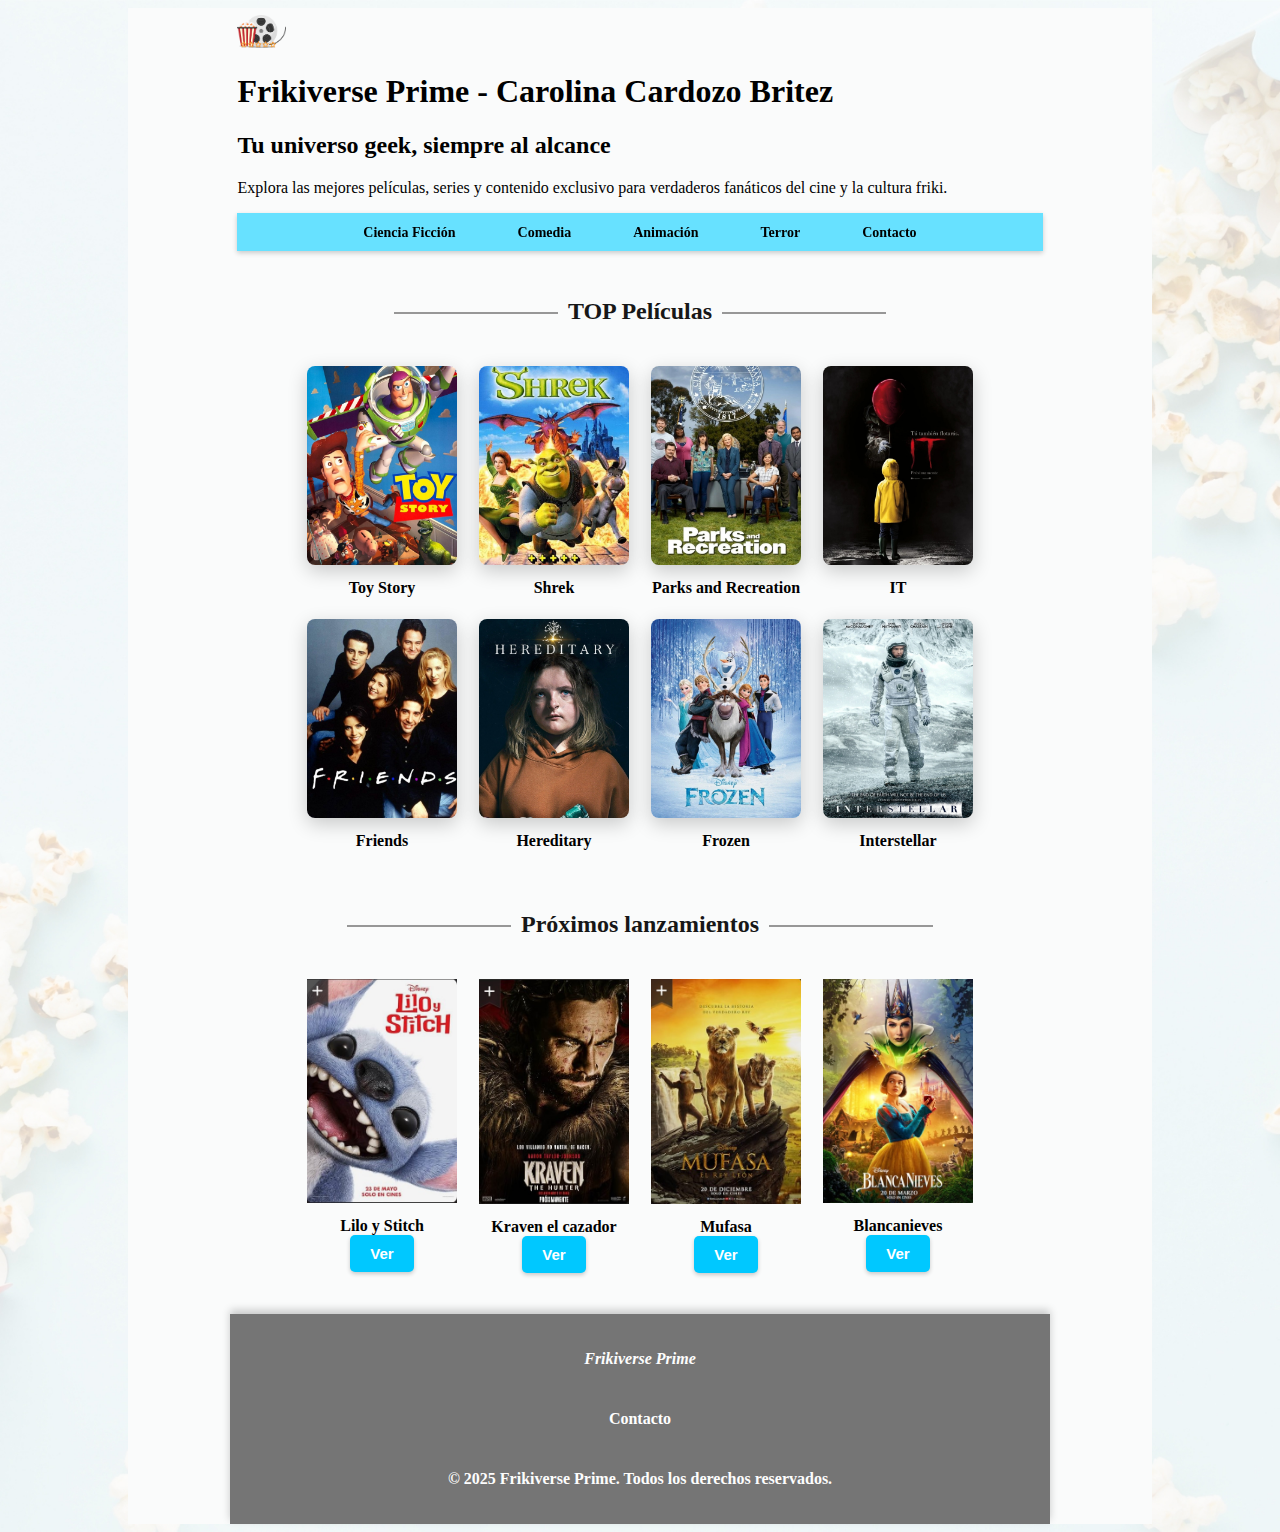
<file: index.html>
<!DOCTYPE html PUBLIC "-//W3C//DTD XHTML 1.0 Strict//EN" "http://www.w3.org/TR/xhtml1/DTD/xhtml1-strict.dtd">
<html xmlns="http://www.w3.org/1999/xhtml" xml:lang="en" lang="en">
  <head>
    <meta http-equiv="Content-Type" content="text/html; charset=utf-8" />
    <link rel="stylesheet" type="text/css" href="styles/index.css" />
    <title>Frikiverse Prime</title>
  </head>
  <body>
    <div id="container">
      <header>
        <img
          src="./img/logo.png"
          width="6%"
          height="6%"
          alt="Frikiverse Prime"
        />
        <h1>Frikiverse Prime - Carolina Cardozo Britez</h1>
        <h2>Tu universo geek, siempre al alcance</h2>

        <p>
          Explora las mejores películas, series y contenido exclusivo para
          verdaderos fanáticos del cine y la cultura friki.
        </p>
        <nav class="category-bar">
          <ul>
            <li><a href="cienciaficcion.html">Ciencia Ficción</a></li>
            <li><a href="comedia.html">Comedia</a></li>
            <li><a href="animacion.html">Animación</a></li>
            <li><a href="terror.html">Terror</a></li>
            <li><a href="contacto.html">Contacto</a></li>
          </ul>
        </nav>
      </header>
      <div class="central">
        <div>
          <h3>TOP Películas</h3>
          <table>
            <tr>
              <td>
                <article class="card">
                  <img
                    src="./img/categorias/toy-story.jpg"
                    alt="Toy Story"
                    width="150"
                  /><br />
                  <strong>Toy Story</strong><br />
                </article>
              </td>
              <td>
                <article class="card">
                  <img
                    src="./img/categorias/shrek.jpg"
                    alt="Shrek"
                    width="150"
                  /><br />
                  <strong>Shrek</strong><br />
                </article>
              </td>
              <td>
                <article class="card">
                  <img
                    src="./img/categorias/parks-and-rec.jpg"
                    alt="Parks and Recreation"
                    width="150"
                  /><br />
                  <strong>Parks and Recreation</strong><br />
                </article>
              </td>
              <td>
                <article class="card">
                  <img
                    src="./img/categorias/it.jpg"
                    alt="IT"
                    width="150"
                  /><br />
                  <strong>IT</strong><br />
                </article>
              </td>
              <td>
                <article class="card">
                  <img
                    src="./img/categorias/friends.jpg"
                    alt="Friends"
                    width="150"
                  /><br />
                  <strong>Friends</strong><br />
                </article>
              </td>
              <td>
                <article class="card">
                  <img
                    src="./img/categorias/hereditary.jpg"
                    alt="Hereditary"
                    width="150"
                  /><br />
                  <strong>Hereditary</strong><br />
                </article>
              </td>
              <td>
                <article class="card">
                  <img
                    src="./img/categorias/frozen.jpg"
                    alt="Frozen"
                    width="150"
                  /><br />
                  <strong>Frozen</strong><br />
                </article>
              </td>
              <td>
                <article class="card">
                  <img
                    src="./img/categorias/interstellar.jpg"
                    alt="Interstellar"
                    width="150"
                  /><br />
                  <strong>Interstellar</strong><br />
                </article>
              </td>
            </tr>
          </table>
        </div>
        <div>
          <h3>Próximos lanzamientos</h3>
          <table>
            <tr>
              <td>
                <img
                  src="./img/lilo-y-stitch.jpg"
                  alt="Lilo y Stitch"
                  width="150"
                /><br />
                <strong>Lilo y Stitch</strong><br />
                <button>
                  <a
                    href="https://www.imdb.com/title/tt11655566/?ref_=rlm"
                    target="_blank"
                    >Ver</a
                  >
                </button>
              </td>
              <td>
                <img
                  src="./img/kraven-el-cazador.jpg"
                  alt="Kraven el cazador"
                  width="150"
                /><br />
                <strong>Kraven el cazador</strong><br />
                <button>
                  <a
                    href="https://www.imdb.com/title/tt8790086/?ref_=rlm"
                    target="_blank"
                    >Ver</a
                  >
                </button>
              </td>
              <td>
                <img src="./img/mufasa.jpg" alt="Mufasa" width="150" /><br />
                <strong>Mufasa</strong><br />
                <button>
                  <a
                    href="https://www.imdb.com/title/tt13186482/?ref_=rlm"
                    target="_blank"
                    >Ver</a
                  >
                </button>
              </td>
              <td>
                <img
                  src="./img/blancanieves.jpg"
                  alt="Blancanieves"
                  width="150"
                /><br />
                <strong>Blancanieves</strong><br />
                <button>
                  <a
                    href="https://www.imdb.com/es/title/tt6208148/?ref_=tt_mv_close"
                    target="_blank"
                    >Ver</a
                  >
                </button>
              </td>
            </tr>
          </table>
        </div>
      </div>
      <footer>
        <p><cite>Frikiverse Prime</cite></p>
        <p><a href="contacto.html">Contacto</a></p>
        <p>&copy; 2025 Frikiverse Prime. Todos los derechos reservados.</p>
      </footer>
    </div>
  </body>
</html>
</file>
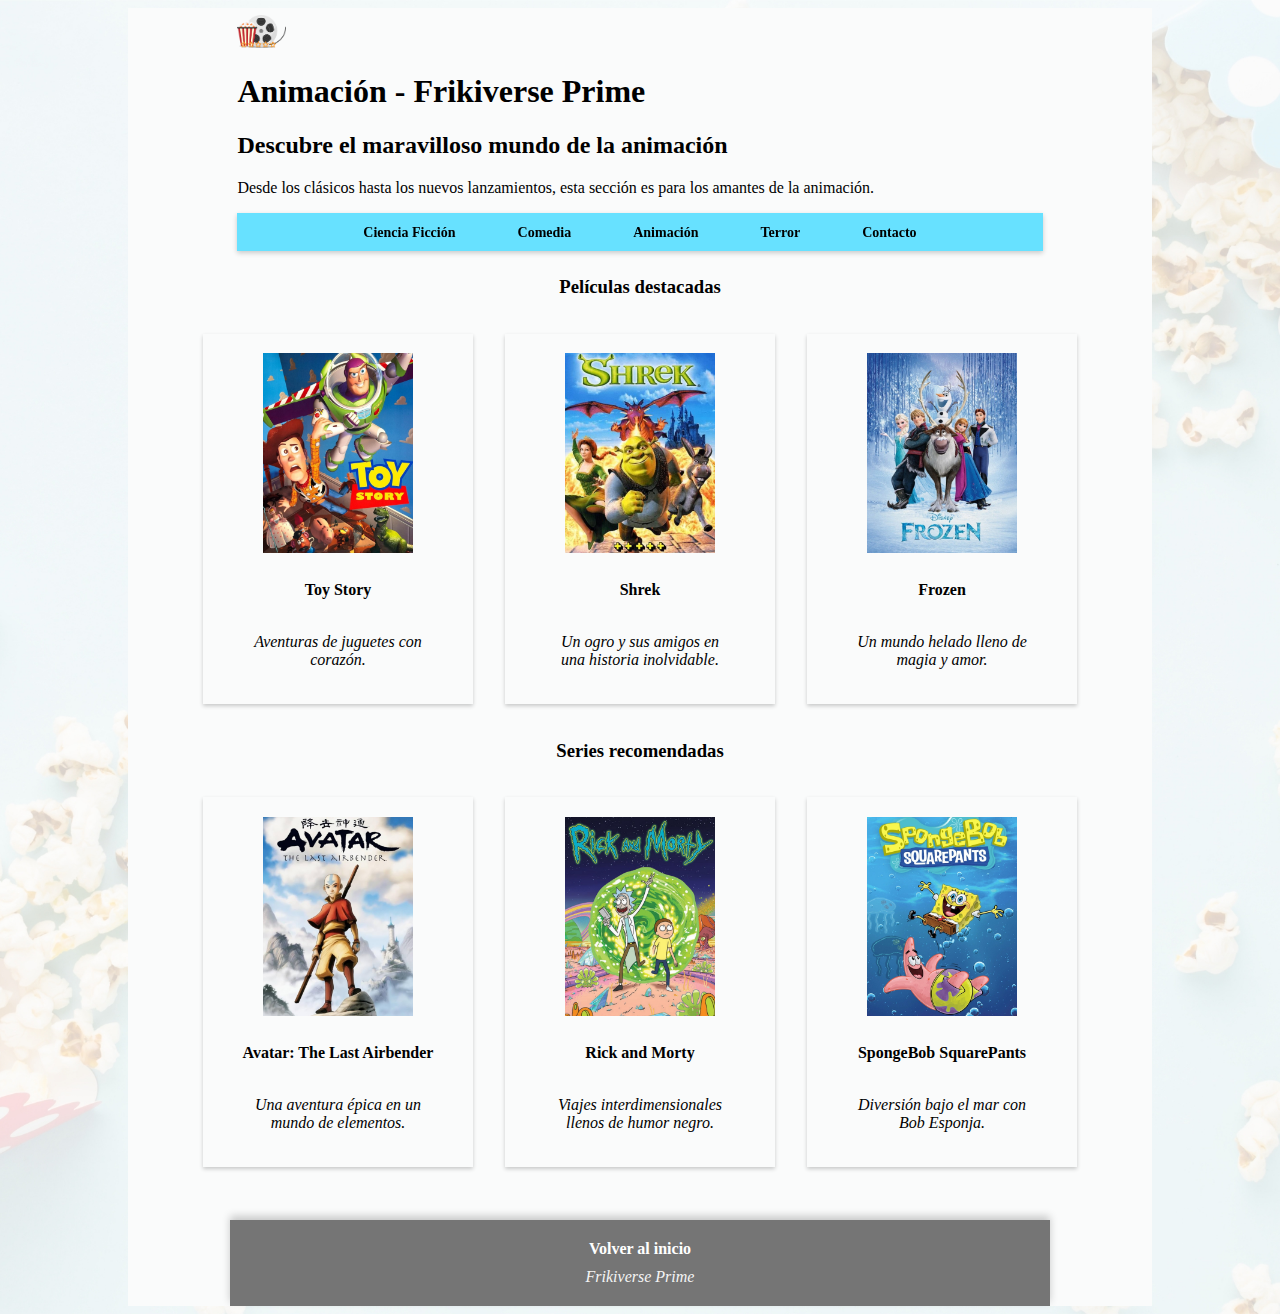
<file: animacion.html>
<!DOCTYPE html PUBLIC "-//W3C//DTD XHTML 1.0 Strict//EN" "http://www.w3.org/TR/xhtml1/DTD/xhtml1-strict.dtd">
<html xmlns="http://www.w3.org/1999/xhtml" xml:lang="en" lang="en">
  <head>
    <meta http-equiv="Content-Type" content="text/html; charset=utf-8" />
    <link rel="stylesheet" type="text/css" href="styles/index.css" />
    <title>Animación - Frikiverse Prime</title>
  </head>
  <body>
    <div id="container">
      <header>
        <a href="index.html"
          ><img
            src="./img/logo.png"
            width="6%"
            height="6%"
            alt="Frikiverse Prime"
        /></a>
        <h1>Animación - Frikiverse Prime</h1>

        <h2>Descubre el maravilloso mundo de la animación</h2>
        <p>
          Desde los clásicos hasta los nuevos lanzamientos, esta sección es para
          los amantes de la animación.
        </p>

        <nav class="category-bar">
          <ul>
            <li><a href="cienciaficcion.html">Ciencia Ficción</a></li>
            <li><a href="comedia.html">Comedia</a></li>
            <li><a href="animacion.html">Animación</a></li>
            <li><a href="terror.html">Terror</a></li>
            <li><a href="contacto.html">Contacto</a></li>
          </ul>
        </nav>
      </header>
      <section>
        <h3>Películas destacadas</h3>
        <table>
          <tr>
            <td>
              <article class="card-info">
                <img
                  src="./img/categorias/toy-story.jpg"
                  alt="Toy Story"
                  width="150"
                /><br />
                <strong>Toy Story</strong><br />
                <p>Aventuras de juguetes con corazón.</p>
                <span>
                  Sinopsis<br />
                  Una aventura mágica donde los juguetes cobran vida.
                </span>
              </article>
            </td>
            <td>
              <article class="card-info">
                <img
                  src="./img/categorias/shrek.jpg"
                  alt="Shrek"
                  width="150"
                /><br />
                <strong>Shrek</strong><br />
                <p>Un ogro y sus amigos en una historia inolvidable.</p>
                <span>
                  Sinopsis<br />
                  Un ogro entrañable y sus amigos en un cuento inolvidable.
                </span>
              </article>
            </td>
            <td>
              <article class="card-info">
                <img
                  src="./img/categorias/frozen.jpg"
                  alt="Frozen"
                  width="150"
                /><br />
                <strong>Frozen</strong><br />
                <p>Un mundo helado lleno de magia y amor.</p>
                <span>
                  Sinopsis<br />
                  Dos hermanas enfrentan el frío con magia y amor verdadero.
                </span>
              </article>
            </td>
          </tr>
        </table>
      </section>

      <section>
        <h3>Series recomendadas</h3>
        <table>
          <tr>
            <td>
              <article class="card-info">
                <img
                  src="./img/categorias/avatar.jpg"
                  alt="Avatar: The Last Airbender"
                  width="150"
                /><br />
                <strong>Avatar: The Last Airbender</strong><br />
                <p>Una aventura épica en un mundo de elementos.</p>
                <span>
                  Sinopsis<br />
                  Un viaje épico para dominar los elementos y restaurar la paz.
                </span>
              </article>
            </td>
            <td>
              <article class="card-info">
                <img
                  src="./img/categorias/rick-and-morty.jpg"
                  alt="Rick and Morty"
                  width="150"
                /><br />
                <strong>Rick and Morty</strong><br />
                <p>Viajes interdimensionales llenos de humor negro.</p>
                <span>
                  Sinopsis<br />
                  Aventuras interdimensionales cargadas de humor y locura.
                </span>
              </article>
            </td>
            <td>
              <article class="card-info">
                <img
                  src="./img/categorias/spongebob.jpg"
                  alt="SpongeBob SquarePants"
                  width="150"
                /><br />
                <strong>SpongeBob SquarePants</strong><br />
                <p>Diversión bajo el mar con Bob Esponja.</p>
                <span>
                  Sinopsis<br />
                  Diversión submarina con Bob Esponja y sus amigos.
                </span>
              </article>
            </td>
          </tr>
        </table>
      </section>

      <br /><br />

      <footer>
        <a href="index.html">Volver al inicio</a>
        <cite>Frikiverse Prime</cite>
      </footer>
    </div>
  </body>
</html>
</file>
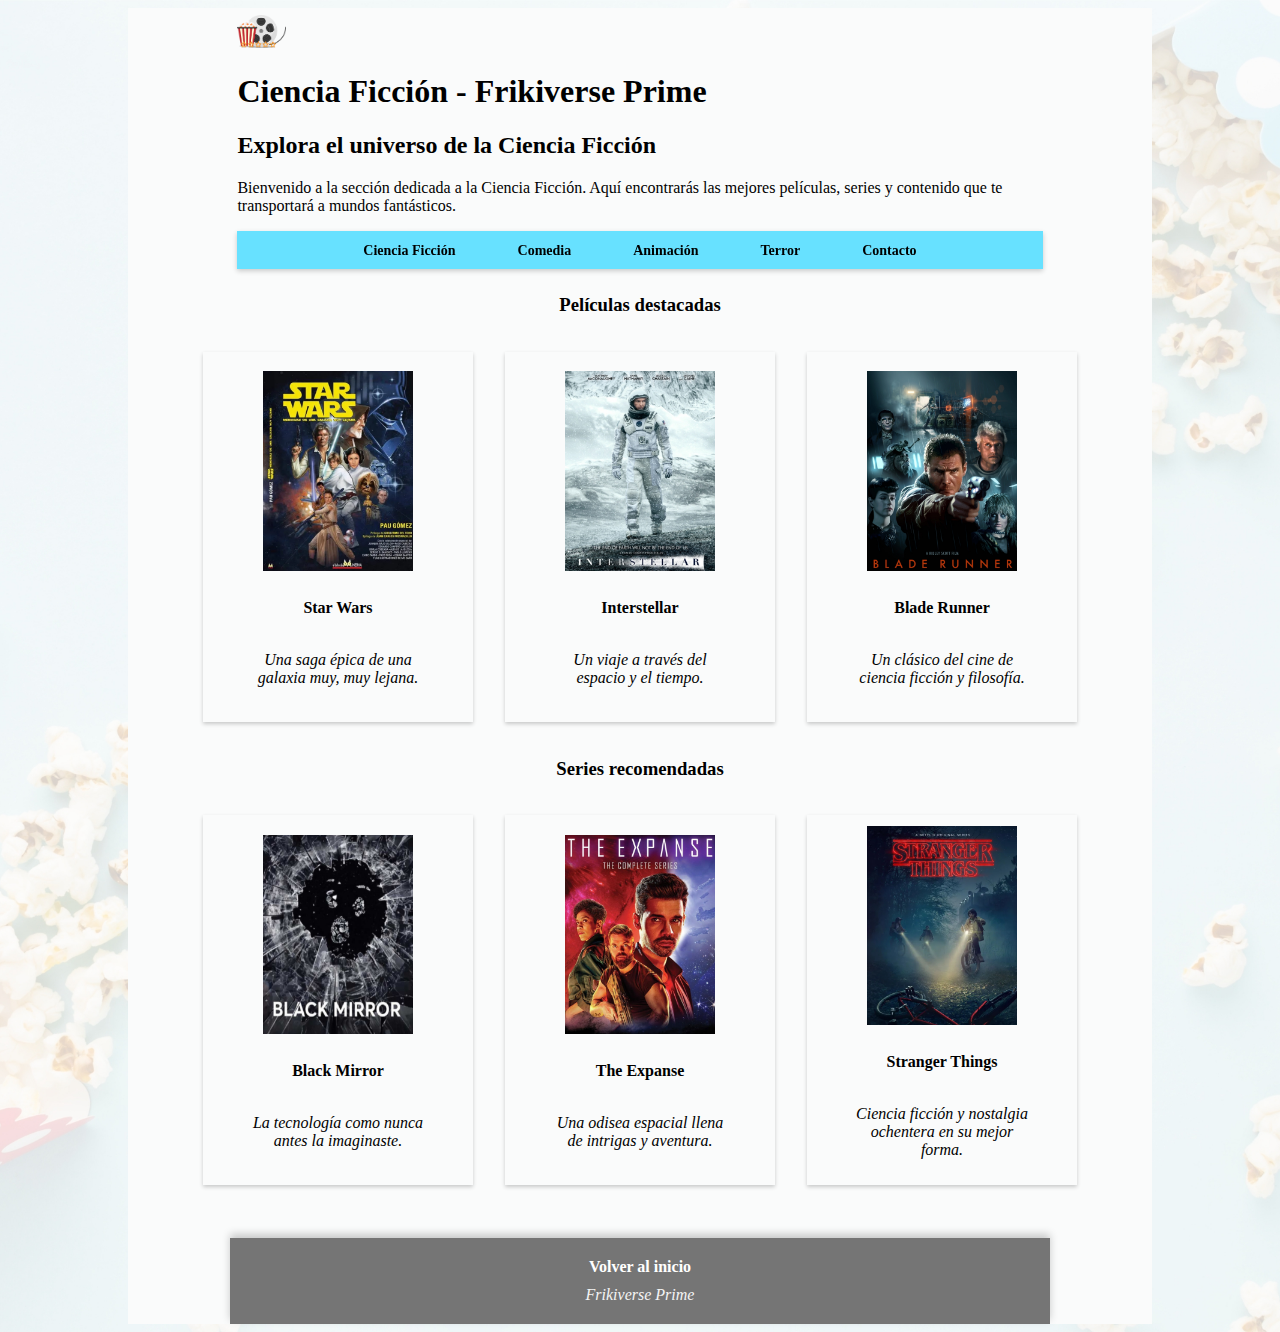
<file: cienciaficcion.html>
<!DOCTYPE html PUBLIC "-//W3C//DTD XHTML 1.0 Strict//EN" "http://www.w3.org/TR/xhtml1/DTD/xhtml1-strict.dtd">
<html xmlns="http://www.w3.org/1999/xhtml" xml:lang="en" lang="en">
  <head>
    <meta http-equiv="Content-Type" content="text/html; charset=utf-8" />
    <link rel="stylesheet" type="text/css" href="styles/index.css" />
    <title>Ciencia Ficción - Frikiverse Prime</title>
  </head>
  <body>
    <div id="container">
      <header>
        <a href="index.html"
          ><img
            src="./img/logo.png"
            width="6%"
            height="6%"
            alt="Frikiverse Prime"
        /></a>
        <h1>Ciencia Ficción - Frikiverse Prime</h1>
        <h2>Explora el universo de la Ciencia Ficción</h2>
        <p>
          Bienvenido a la sección dedicada a la Ciencia Ficción. Aquí
          encontrarás las mejores películas, series y contenido que te
          transportará a mundos fantásticos.
        </p>

        <nav class="category-bar">
          <ul>
            <li><a href="cienciaficcion.html">Ciencia Ficción</a></li>
            <li><a href="comedia.html">Comedia</a></li>
            <li><a href="animacion.html">Animación</a></li>
            <li><a href="terror.html">Terror</a></li>
            <li><a href="contacto.html">Contacto</a></li>
          </ul>
        </nav>
      </header>
      <section>
        <h3>Películas destacadas</h3>
        <table>
          <tr>
            <td>
              <article class="card-info">
                <img
                  src="./img/categorias/star-wars.jpg"
                  alt="Star Wars"
                  width="150"
                /><br />
                <strong>Star Wars</strong><br />
                <p>Una saga épica de una galaxia muy, muy lejana.</p>
                <span>
                  Sinopsis<br />
                  Una batalla épica entre el bien y el mal en una galaxia muy
                  lejana.
                </span>
              </article>
            </td>
            <td>
              <article class="card-info">
                <img
                  src="./img/categorias/interstellar.jpg"
                  alt="Interstellar"
                  width="150"
                /><br />
                <strong>Interstellar</strong><br />
                <p>Un viaje a través del espacio y el tiempo.</p>
                <span>
                  Sinopsis<br />
                  Un viaje espacial que explora el tiempo, el amor y la
                  supervivencia humana.
                </span>
              </article>
            </td>
            <td>
              <article class="card-info">
                <img
                  src="./img/categorias/blade-runner.jpg"
                  alt="Blade Runner"
                  width="150"
                /><br />
                <strong>Blade Runner</strong><br />
                <p>Un clásico del cine de ciencia ficción y filosofía.</p>
                <span>
                  Sinopsis<br />
                  Un detective caza replicantes en un mundo distópico lleno de
                  dilemas morales.
                </span>
              </article>
            </td>
          </tr>
        </table>
      </section>

      <section>
        <h3>Series recomendadas</h3>
        <table>
          <tr>
            <td>
              <article class="card-info">
                <img
                  src="./img/categorias/black-mirror.jpg"
                  alt="Black Mirror"
                  width="150"
                /><br />
                <strong>Black Mirror</strong><br />
                <p>La tecnología como nunca antes la imaginaste.</p>
                <span>
                  Sinopsis<br />
                  Historias impactantes que exploran los oscuros efectos de la
                  tecnología.
                </span>
              </article>
            </td>
            <td>
              <article class="card-info">
                <img
                  src="./img/categorias/the-expanse.jpg"
                  alt="The Expanse"
                  width="150"
                /><br />
                <strong>The Expanse</strong><br />
                <p>Una odisea espacial llena de intrigas y aventura.</p>
                <span>
                  Sinopsis<br />
                  Un grupo de amigos enfrenta fuerzas sobrenaturales en los años
                  80.
                </span>
              </article>
            </td>
            <td>
              <article class="card-info">
                <img
                  src="./img/categorias/stranger-things.jpg"
                  alt="Stranger Things"
                  width="150"
                /><br />
                <strong>Stranger Things</strong><br />
                <p>Ciencia ficción y nostalgia ochentera en su mejor forma.</p>
                <span
                  >Sinopsis<br />
                  Cuando un hombre se convierte en un demonio, se convierte en
                  un ser humano y se convierte en un demonio.</span
                >
              </article>
            </td>
          </tr>
        </table>
      </section>

      <br /><br />

      <footer>
        <a href="index.html">Volver al inicio</a>
        <cite>Frikiverse Prime</cite>
      </footer>
    </div>
  </body>
</html>
</file>
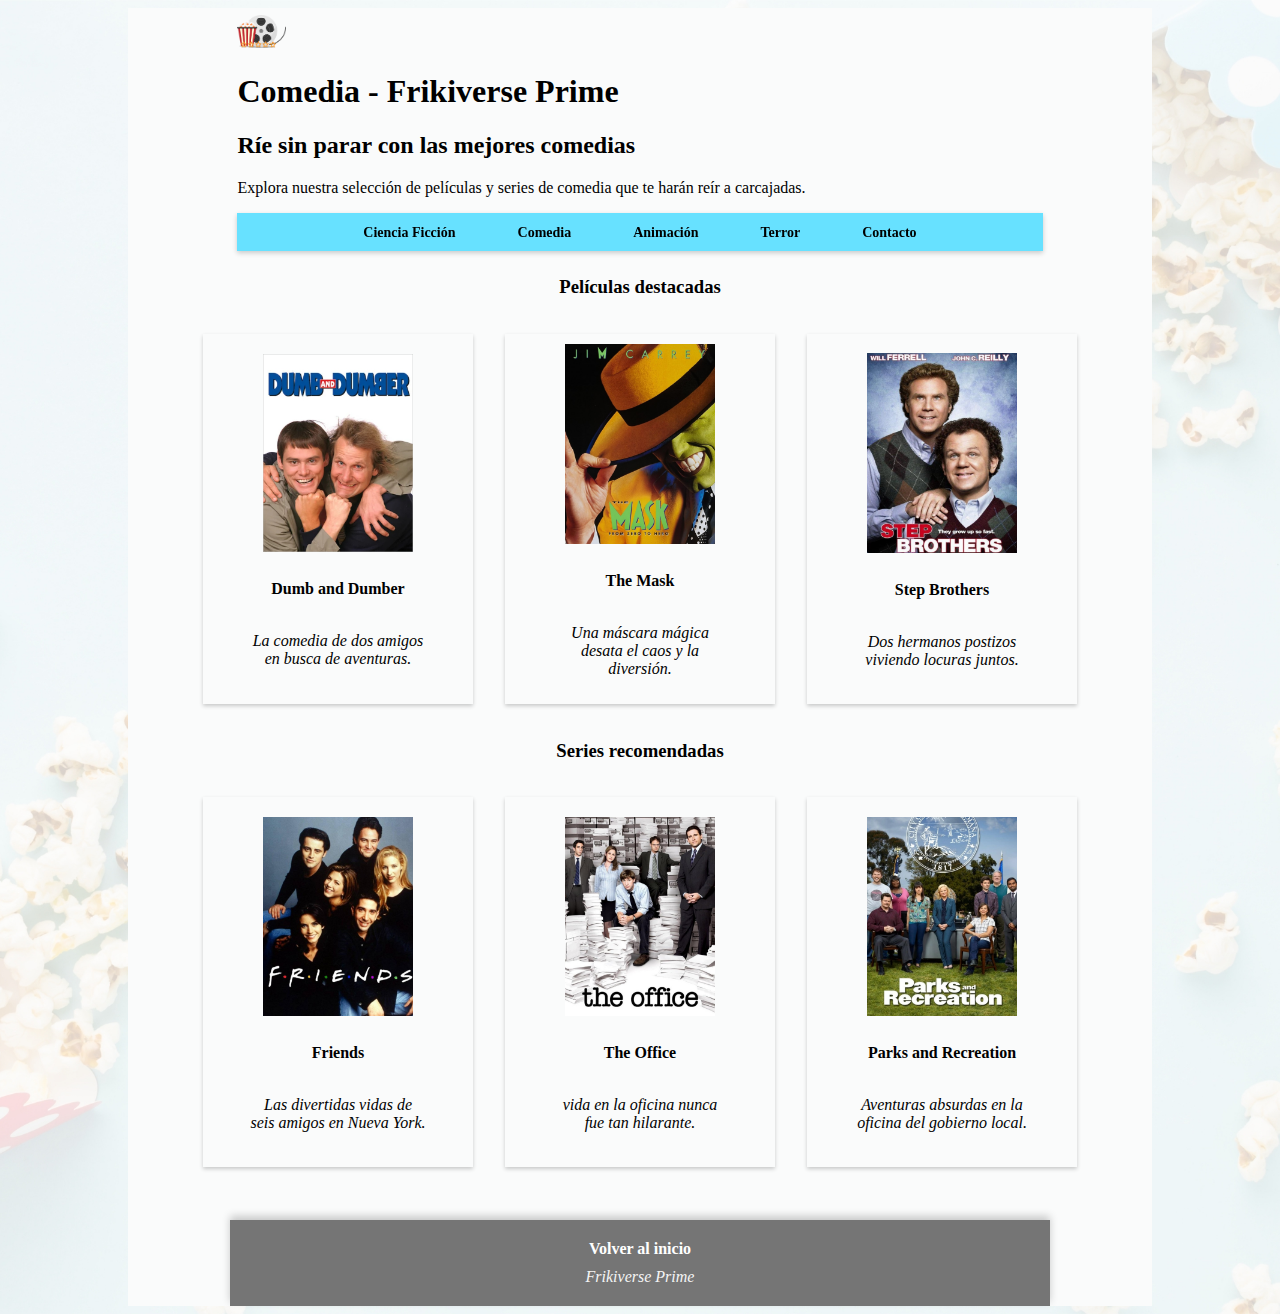
<file: comedia.html>
<!DOCTYPE html PUBLIC "-//W3C//DTD XHTML 1.0 Strict//EN" "http://www.w3.org/TR/xhtml1/DTD/xhtml1-strict.dtd">
<html xmlns="http://www.w3.org/1999/xhtml" xml:lang="en" lang="en">
  <head>
    <meta http-equiv="Content-Type" content="text/html; charset=utf-8" />
    <link rel="stylesheet" type="text/css" href="styles/index.css" />
    <title>Comedia - Frikiverse Prime</title>
  </head>
  <body>
    <div id="container">
      <header>
        <a href="index.html"
          ><img
            src="./img/logo.png"
            width="6%"
            height="6%"
            alt="Frikiverse Prime"
        /></a>
        <h1>Comedia - Frikiverse Prime</h1>
        <h2>Ríe sin parar con las mejores comedias</h2>
        <p>
          Explora nuestra selección de películas y series de comedia que te
          harán reír a carcajadas.
        </p>
        <nav class="category-bar">
          <ul>
            <li><a href="cienciaficcion.html">Ciencia Ficción</a></li>
            <li><a href="comedia.html">Comedia</a></li>
            <li><a href="animacion.html">Animación</a></li>
            <li><a href="terror.html">Terror</a></li>
            <li><a href="contacto.html">Contacto</a></li>
          </ul>
        </nav>
      </header>
      <section>
        <h3>Películas destacadas</h3>
        <table>
          <tr>
            <td>
              <article class="card-info">
                <img
                  src="./img/categorias/dumb-and-dumber.jpg"
                  alt="Dumb and Dumber"
                  width="150"
                /><br />
                <strong>Dumb and Dumber</strong><br />
                <p>La comedia de dos amigos en busca de aventuras.</p>
                <span>
                  Sinopsis<br />
                  Dos amigos despistados en una aventura llena de momentos
                  hilarantes.
                </span>
              </article>
            </td>
            <td>
              <article class="card-info">
                <img
                  src="./img/categorias/the-mask.jpg"
                  alt="The Mask"
                  width="150"
                /><br />
                <strong>The Mask</strong><br />
                <p>Una máscara mágica desata el caos y la diversión.</p>
                <span>
                  Sinopsis<br />
                  Una máscara mágica transforma la vida de un hombre común en un
                  caos divertido.
                </span>
              </article>
            </td>
            <td>
              <article class="card-info">
                <img
                  src="./img/categorias/step-brothers.jpg"
                  alt="Step Brothers"
                  width="150"
                /><br />
                <strong>Step Brothers</strong><br />
                <p>Dos hermanos postizos viviendo locuras juntos.</p>
                <span>
                  Sinopsis<br />
                  Dos hermanastros con personalidades extravagantes aprenden a
                  convivir.
                </span>
              </article>
            </td>
          </tr>
        </table>
      </section>

      <section>
        <h3>Series recomendadas</h3>
        <table>
          <tr>
            <td>
              <article class="card-info">
                <img
                  src="./img/categorias/friends.jpg"
                  alt="Friends"
                  width="150"
                /><br />
                <strong>Friends</strong><br />
                <p>Las divertidas vidas de seis amigos en Nueva York.</p>
                <span>
                  Sinopsis<br />
                  Las divertidas vidas y enredos de seis amigos en Nueva York.
                </span>
              </article>
            </td>
            <td>
              <article class="card-info">
                <img
                  src="./img/categorias/the-office.jpg"
                  alt="The Office"
                  width="150"
                /><br />
                <strong>The Office</strong><br />
                <p>vida en la oficina nunca fue tan hilarante.</p>
                <span>
                  Sinopsis<br />
                  Las cómicas dinámicas en una oficina ordinaria que nunca es
                  aburrida.
                </span>
              </article>
            </td>
            <td>
              <article class="card-info">
                <img
                  src="./img/categorias/parks-and-rec.jpg"
                  alt="Parks and Recreation"
                  width="150"
                /><br />
                <strong>Parks and Recreation</strong><br />
                <p>Aventuras absurdas en la oficina del gobierno local.</p>
                <span>
                  Sinopsis<br />
                  Las absurdas aventuras de los trabajadores de una oficina
                  gubernamental local.
                </span>
              </article>
            </td>
          </tr>
        </table>
      </section>

      <br /><br />

      <footer>
        <a href="index.html">Volver al inicio</a>
        <cite>Frikiverse Prime</cite>
      </footer>
    </div>
  </body>
</html>
</file>
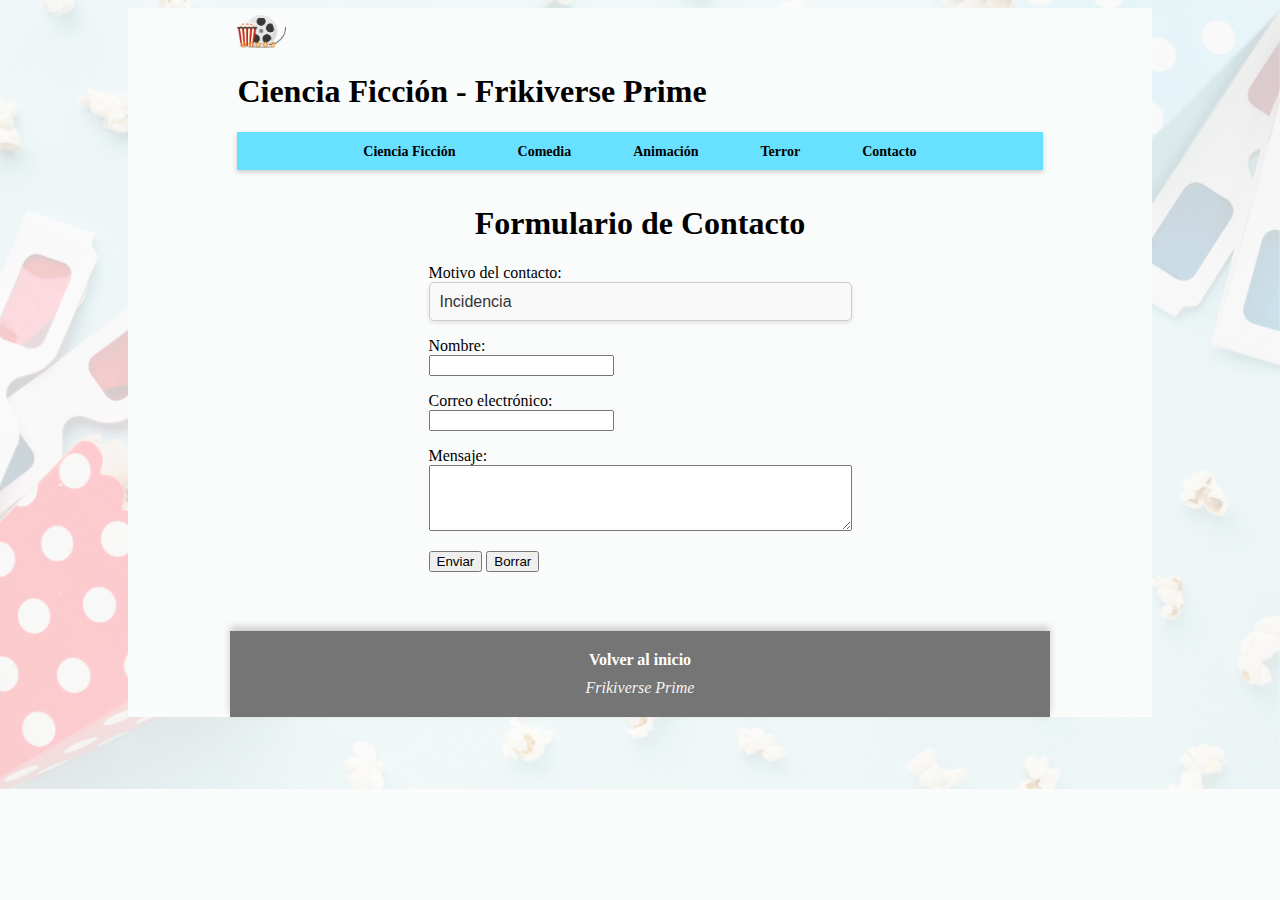
<file: contacto.html>
<!DOCTYPE html PUBLIC "-//W3C//DTD XHTML 1.0 Strict//EN" "http://www.w3.org/TR/xhtml1/DTD/xhtml1-strict.dtd">
<html xmlns="http://www.w3.org/1999/xhtml" xml:lang="en" lang="en">
  <head>
    <meta http-equiv="Content-Type" content="text/html; charset=utf-8" />
    <link rel="stylesheet" type="text/css" href="styles/index.css" />
    <title>Formulario de Contacto</title>
  </head>
  <body>
    <div id="container">
      <header>
        <a href="index.html"
          ><img
            src="./img/logo.png"
            width="6%"
            height="6%"
            alt="Frikiverse Prime"
        /></a>
        <h1>Ciencia Ficción - Frikiverse Prime</h1>
        <nav class="category-bar">
          <ul>
            <li><a href="cienciaficcion.html">Ciencia Ficción</a></li>
            <li><a href="comedia.html">Comedia</a></li>
            <li><a href="animacion.html">Animación</a></li>
            <li><a href="terror.html">Terror</a></li>
            <li><a href="contacto.html">Contacto</a></li>
          </ul>
        </nav>
      </header>
      <div id="contacto-form">
        <h1>Formulario de Contacto</h1>
        <form action="#" method="get">
          <p>
            <label for="motivo">Motivo del contacto:</label><br />
            <select id="motivo" name="motivo">
              <option value="incidencia">Incidencia</option>
              <option value="dudas">Dudas</option>
              <option value="recomendaciones">Recomendaciones</option>
              <option value="otro">Otro</option>
            </select>
          </p>
          <p>
            <label for="nombre">Nombre:</label><br />
            <input type="text" id="nombre" name="nombre" />
          </p>
          <p>
            <label for="email">Correo electrónico:</label><br />
            <input type="email" id="email" name="email" />
          </p>
          <p>
            <label for="mensaje">Mensaje:</label><br />
            <textarea id="mensaje" name="mensaje" rows="4" cols="50"></textarea>
          </p>
          <p>
            <input type="submit" value="Enviar" />
            <input type="reset" value="Borrar" />
          </p>
        </form>

        <br /><br />
      </div>
      <footer>
        <a href="index.html">Volver al inicio</a>
        <cite>Frikiverse Prime</cite>
      </footer>
    </div>
  </body>
</html>
</file>
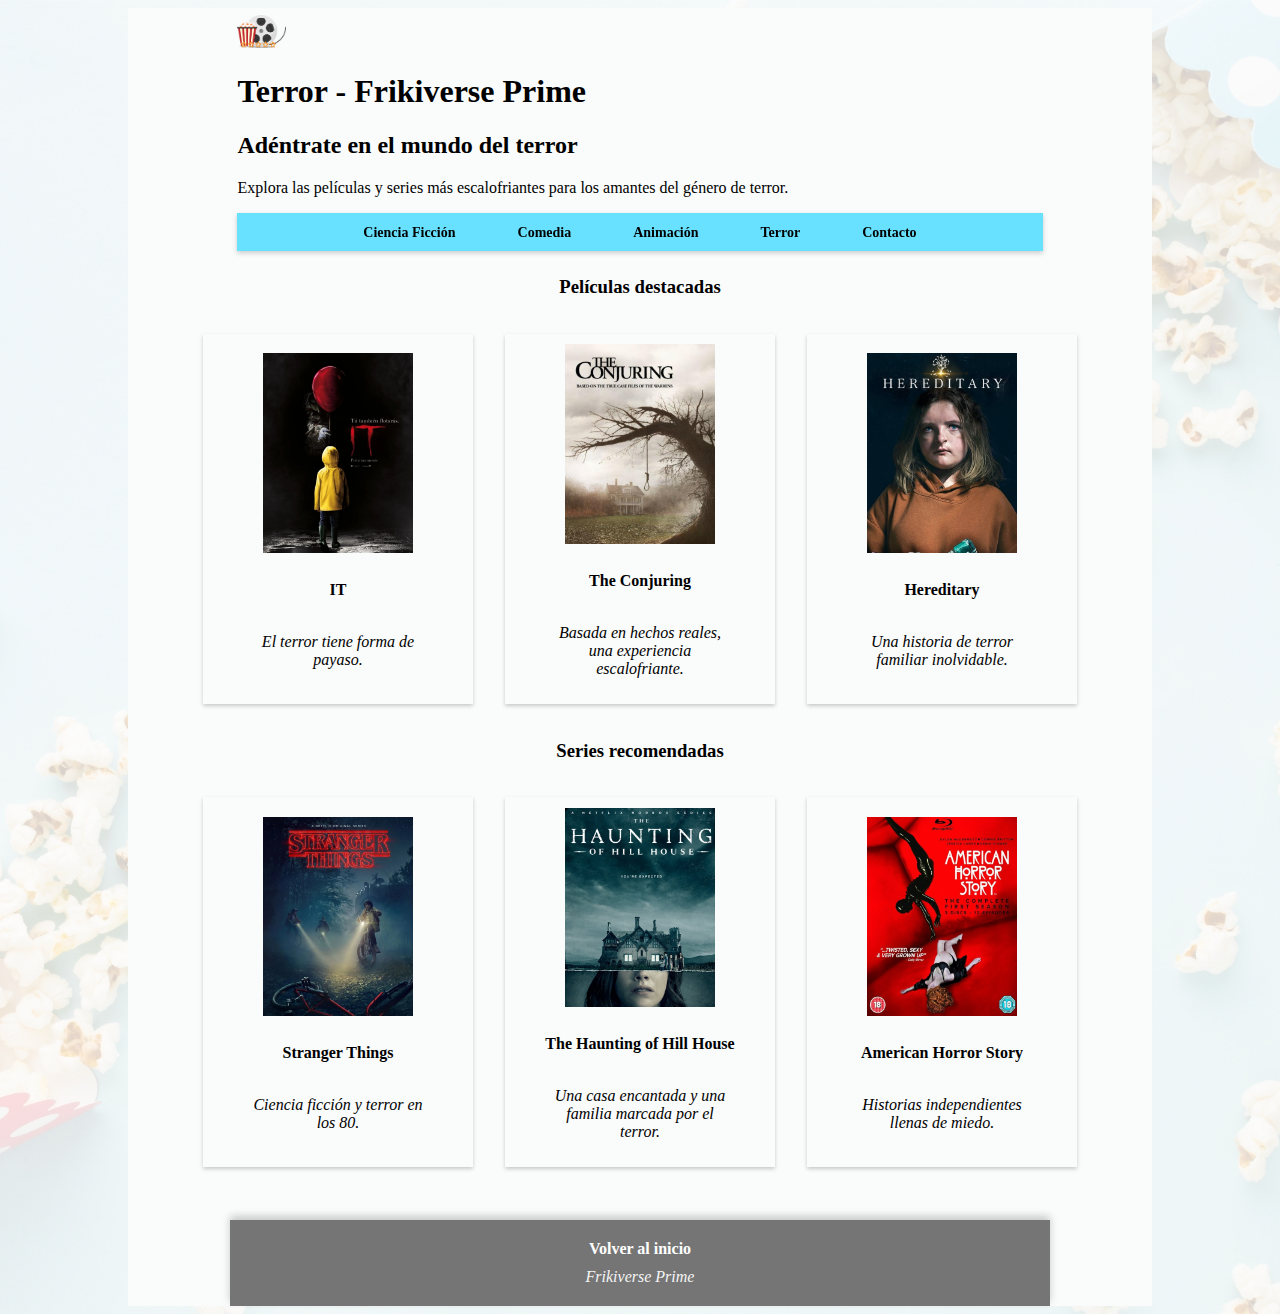
<file: terror.html>
<!DOCTYPE html PUBLIC "-//W3C//DTD XHTML 1.0 Strict//EN" "http://www.w3.org/TR/xhtml1/DTD/xhtml1-strict.dtd">
<html xmlns="http://www.w3.org/1999/xhtml" xml:lang="en" lang="en">
  <head>
    <meta http-equiv="Content-Type" content="text/html; charset=utf-8" />
    <link rel="stylesheet" type="text/css" href="styles/index.css" />
    <title>Terror - Frikiverse Prime</title>
  </head>
  <body>
    <div id="container">
      <header>
        <a href="index.html"
          ><img
            src="./img/logo.png"
            width="6%"
            height="6%"
            alt="Frikiverse Prime"
        /></a>
        <h1>Terror - Frikiverse Prime</h1>
        <h2>Adéntrate en el mundo del terror</h2>
        <p>
          Explora las películas y series más escalofriantes para los amantes del
          género de terror.
        </p>
        <nav class="category-bar">
          <ul>
            <li><a href="cienciaficcion.html">Ciencia Ficción</a></li>
            <li><a href="comedia.html">Comedia</a></li>
            <li><a href="animacion.html">Animación</a></li>
            <li><a href="terror.html">Terror</a></li>
            <li><a href="contacto.html">Contacto</a></li>
          </ul>
        </nav>
      </header>
      <section>
        <h3>Películas destacadas</h3>
        <table>
          <tr>
            <td>
              <article class="card-info">
                <img src="./img/categorias/it.jpg" alt="IT" width="150" /><br />
                <strong>IT</strong><br />
                <p>El terror tiene forma de payaso.</p>
                <span>
                  Sinopsis<br />
                  Un grupo de amigos enfrenta al terrorífico payaso Pennywise.
                </span>
              </article>
            </td>
            <td>
              <article class="card-info">
                <img
                  src="./img/categorias/the-conjuring.jpg"
                  alt="The Conjuring"
                  width="150"
                /><br />
                <strong>The Conjuring</strong><br />
                <p>Basada en hechos reales, una experiencia escalofriante.</p>
                <span>
                  Sinopsis<br />
                  Basada en hechos reales, una familia lucha contra fuerzas
                  sobrenaturales.
                </span>
              </article>
            </td>
            <td>
              <article class="card-info">
                <img
                  src="./img/categorias/hereditary.jpg"
                  alt="Hereditary"
                  width="150"
                /><br />
                <strong>Hereditary</strong><br />
                <p>Una historia de terror familiar inolvidable.</p>
                <span>
                  Sinopsis<br />
                  Secretos familiares oscuros se desatan tras la pérdida de un
                  ser querido.
                </span>
              </article>
            </td>
          </tr>
        </table>
      </section>

      <section>
        <h3>Series recomendadas</h3>
        <table>
          <tr>
            <td>
              <article class="card-info">
                <img
                  src="./img/categorias/stranger-things.jpg"
                  alt="Stranger Things"
                  width="150"
                /><br />
                <strong>Stranger Things</strong><br />
                <p>Ciencia ficción y terror en los 80.</p>
                <span>
                  Sinopsis<br />
                  Un grupo de amigos se enfrenta a fuerzas sobrenaturales en los
                  años 80.
                </span>
              </article>
            </td>
            <td>
              <article class="card-info">
                <img
                  src="./img/categorias/the-haunting.jpg"
                  alt="The Haunting of Hill House"
                  width="150"
                /><br />
                <strong>The Haunting of Hill House</strong><br />
                <p>Una casa encantada y una familia marcada por el terror.</p>
                <span>
                  Sinopsis<br />
                  Una familia marcada por el pasado de una casa encantada.
                </span>
              </article>
            </td>
            <td>
              <article class="card-info">
                <img
                  src="./img/categorias/american-horror-story.jpg"
                  alt="American Horror Story"
                  width="150"
                /><br />
                <strong>American Horror Story</strong><br />
                <p>Historias independientes llenas de miedo.</p>
                <span>
                  Sinopsis<br />
                  Historias independientes que exploran los miedos más
                  profundos.
                </span>
              </article>
            </td>
          </tr>
        </table>
      </section>

      <br /><br />

      <footer>
        <a href="index.html">Volver al inicio</a>
        <cite>Frikiverse Prime</cite>
      </footer>
    </div>
  </body>
</html>
</file>
<file: styles/index.css>
/* styles.css */
:root {
  /* Variables globales (opcional) */
  --font-family: "Arial, sans-serif";
  --background: #2b90ac;
  --text-color: #000000;
  background-image: url("../img/fondo_1.jpg");

  /* Configuración global */
  width: 100%;
}

html,
body {
  width: 80%;
  display: flex;
  justify-content: center; 
  align-items: center; 
  background-color: #fafbfb;
  background-size: cover; 
  background-position: center;
  background-repeat: no-repeat; 
  color: #000000;
}

header img {
  max-width: 100%; 
  max-height: 100%; 
}
header {
  padding: 7px;
}

#container {
  width: 80%;
  height: 100%;
}
#container section {
  align-items: center;
  justify-items: center;
}

#container section table tr {
  justify-content: center;
  gap: 240px;
}

#container section table td {
  align-items: center; 
  justify-content: center; 
  padding: 10px; 
  text-align: center; 
}
#container section table p {
  justify-content: center; 
  text-align: center; 
}

#container section table img {
  max-width: 100%; 
  height: auto; 
  margin-bottom: 10px; 
}
.category-bar {
  background-color: #67e1ff; 
  padding: 10px 0; 
  box-shadow: 0px 2px 5px rgba(0, 0, 0, 0.2); 
  position: sticky; 
  top: 0; 
  z-index: 1000; 
}

.category-bar ul {
  list-style-type: none;
  margin: 0;
  padding: 0;
  display: flex; 
  justify-content: center; 
}

.category-bar li {
  margin: 0 10px;
}

.category-bar a {
  text-decoration: none; 
  color: #000000; 
  padding: 10px 20px; 
  border: 1px solid transparent;
  font-weight: bold;
  font-size: 14px;
}

.category-bar a:hover {
  border: 1px solid #fff; 
  background-color: #ffffff; 
  border-radius: 5px; 
  box-shadow: 0px 2px 5px rgba(0, 0, 0, 0.2);
}


.central {
  display: flex;
  flex-direction: column;
  gap: 20px; 
  padding: 20px 0;
}


.central table {
  margin: 0 auto; 
  border-collapse: collapse;
}

.central ul {
  list-style: none; 
  padding: 0;
  display: flex;
  justify-content: center;
  gap: 20px; 
}

.central tr {
  display: grid; 
  grid-template-columns: repeat(4, 1fr);
  gap: 20px; 
  justify-items: center; 
  text-align: center; 
  margin: 20px auto; 
}
.central img {
  max-width: 100%; 
  height: auto; 
  margin-bottom: 10px; 
}
.central ul li {
  text-align: center;
}

.central h3,
.central h4 {
  text-align: center; 
  margin: 20px 0; 
  font-weight: bold;
}
#contacto-form {
  align-items: center;
  justify-items: center;
  padding: 7px;
}
#peliculas-cat {
  background-color: #000000;
}

.card img {
  box-shadow: 0 6px 19px rgba(0, 0, 0, 0.2); 
  border-radius: 8px;
  transition: transform 0.5s, box-shadow 0.3s; 
}
.card img:hover {
  transform: scale(1.05);
  box-shadow: 0 8px 16px rgba(0, 0, 0, 0.4); 
}
.central h3 {
  position: relative; 
  font-size: 24px; 
  text-align: center; 
  margin: 20px 0; 
  color: #171717; 
}

.central h3::before,
.central h3::after {
  content: ""; 
  display: inline-block; 
  width: 20%; 
  height: 2px; 
  background-color: #38383883; 
  vertical-align: middle; 
}

.central h3::before {
  margin-right: 10px; 
}

.central h3::after {
  margin-left: 10px; 
}
button {
  background-color: #00c8ff; 
  color: #fff;
  font-size: 15px; 
  font-weight: bold; 
  border: none; 
  border-radius: 5px; 
  padding: 10px 20px; 
  cursor: pointer; 
  box-shadow: 0 2px 4px rgba(0, 0, 0, 0.2); 
  transition: background-color 0.3s ease, transform 0.3s ease; 
}

button:hover {
  background-color: #3dbfef; 
  transform: scale(1.05); 
  box-shadow: 0 6px 12px rgba(0, 0, 0, 0.3); 
}

button a {
  text-decoration: none; 
  color: inherit; 
}

.card-info {
  box-shadow: 0 2px 4px rgba(0, 0, 0, 0.2); 
  display: flex;
  position: relative; 
  flex-direction: column;
  align-items: center;
  align-content: center;
  justify-items: center;
  justify-content: center;
  width: 250px;
  height: 350px;
  padding: 10px;
  margin: 5px;
  transition: transform 0.3s ease; 
}
.card-info img,
.card-info strong,
.card-info p {
  transition: opacity 0.3s ease; 
}

.card-info span {
  display: none; 
  position: absolute; 
  top: 40%;
  left: 0; 
  color: #000; 
  font-size: 14px; 
  font-weight: bold; 
  padding: 10px; 
  border-radius: 5px; 
  text-align: center; 
  transition: opacity 0.3s ease, transform 0.3s ease; 
}

.card-info:hover img,
.card-info:hover strong,
.card-info:hover p {
  opacity: 0; 
  pointer-events: none; 
}

.card-info:hover span {
  display: block; 
  opacity: 1; 
}

.card-info p {
  max-width: 70%;
  font-style: italic;
}
select {
  width: 100%; 
  padding: 10px; 
  border: 1px solid #ccc; 
  border-radius: 5px; 
  background-color: #f9f9f9; 
  font-size: 16px; 
  color: #333; 
  box-shadow: 0 2px 4px rgba(0, 0, 0, 0.1);
  appearance: none; 
}

select:focus {
  border-color: #67e1ff; 
  outline: none; 
  box-shadow: 0 0 5px rgba(103, 225, 255, 0.5); 
}

option {
  padding: 10px;
}

footer {
  background-color: #757575;
  color: #f4f4f4; 
  padding: 20px 0; 
  text-align: center; 
  box-shadow: 0 -4px 8px rgba(0, 0, 0, 0.2);
  font-size: 16px; 
  display: flex;
  flex-direction: column; 
  gap: 10px; 
}

footer a {
  color: #ffffff; 
  text-decoration: none; 
  font-weight: bold;
  transition: color 0.3s ease; 
}
footer p {
  color: #fdfdfd; 
  text-decoration: none; 
  font-weight: bold;
  transition: color 0.3s ease; 
}
footer a:hover {
  color: #007bff; 
  text-decoration: underline;
}
</file>
